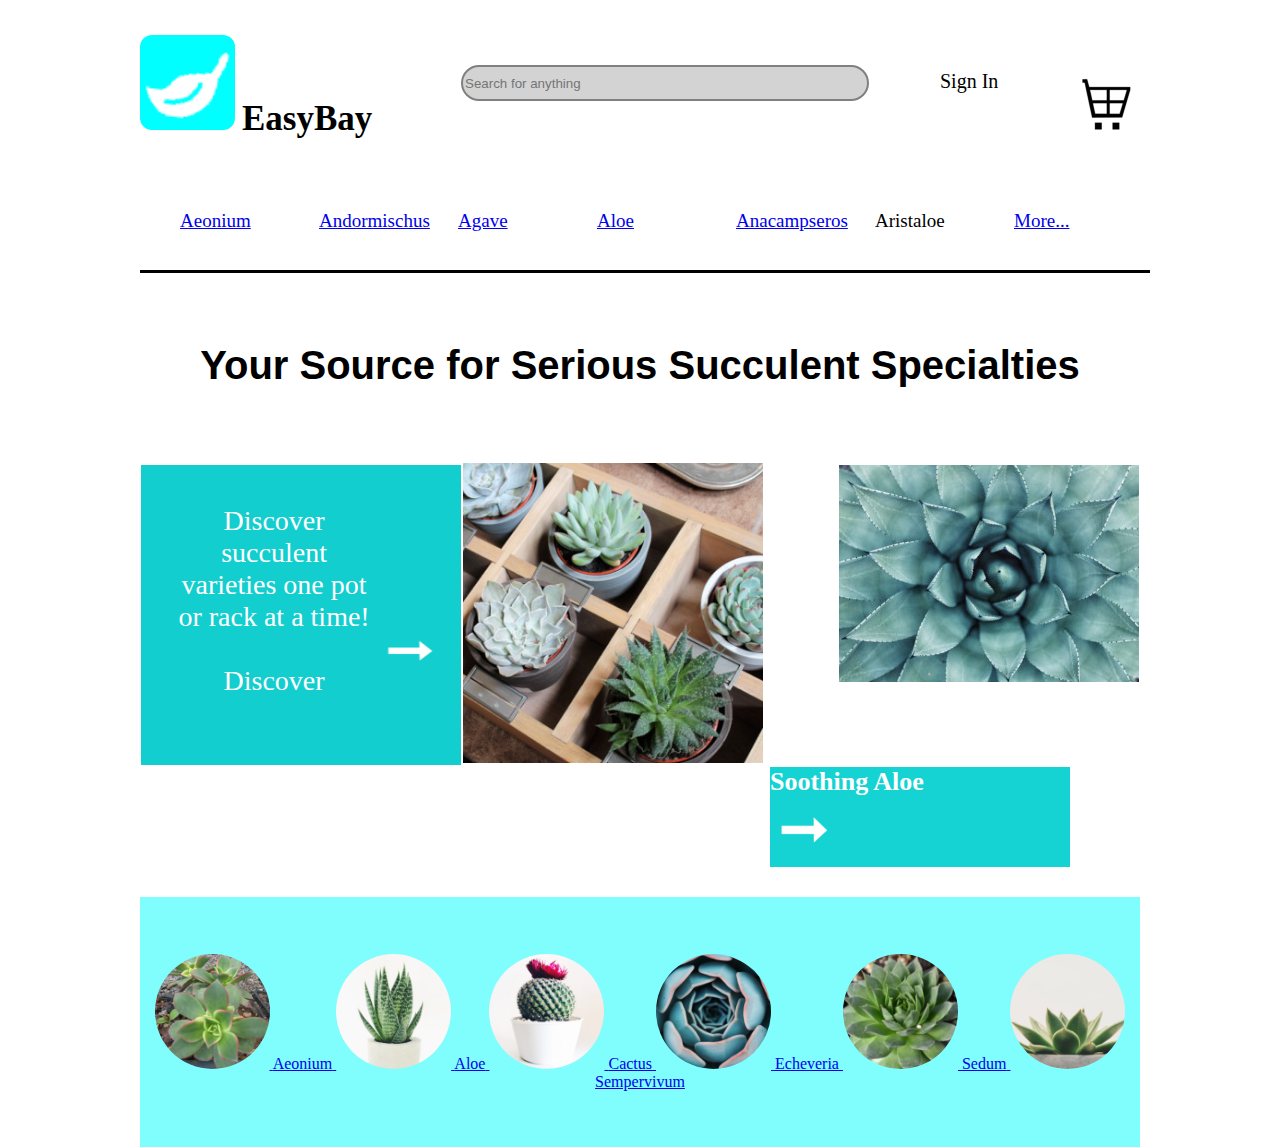
<file: Succulents/index.html>
<!DOCTYPE html>
<html lang="en">

<head>
    <meta charset="UTF-8">
    <meta http-equiv="X-UA-Compatible" content="IE=edge">
    <meta name="viewport" content="width=device-width, initial-scale=1.0">
    <title>Succulents</title>
    <link rel="stylesheet" href="style.css">

</head>

<body>
    <div class="flexbox-container">
        <div class="item1">
            <img src="./assets/leaf.png" alt="leaf">
            <h1 class="nav-title"> EasyBay </h1>
        </div>
        <div class="item2">
            <input type="text" name="Search for anything" placeholder="Search for anything" class="Search for anything">
        </div>
        <div class="item3">
            <a href="#">
                <img src="./assets/cart-dark.png" onClick="alert('Your cart is empty!')" alt="cart"> Sign In </a>
        </div>
        <div class="item4">

            <ul class="nav-links">
                <li><a href="#">Aeonium</a></li>
                <li><a href="#">Andormischus</a></li>
                <li><a href="#">Agave</a></li>
                <li><a href="#">Aloe</a></li>
                <li><a href="#">Anacampseros</a></li>
                <li><a href="#"></a>Aristaloe</li>
                <li><a href="#">More...</a></li>
            </ul>
        </div>
        <div class="item5">
            <h1 class="header">Your Source for Serious Succulent Specialties</h1>
        </div>

        <div class="item6">
            <p>Discover succulent varieties one pot or rack at a time!<br>

                <br>Discover
            </p>
            <img src="./assets/arrow-light.png" alt="arrow">
        </div>
        <div class="item7">
            <img id="img1" onmouseover="setNewImage(this)" onmouseout="setOldImage(this)" src="./assets/succulents-1.jpg" alt="img1">
        
        </div>
        <div class="item8">
            <img src="./assets/aloe-m.jpg" alt="aloe">
        </div>
        <div class="item9">
            <h1>Soothing Aloe</h1>
            <img src="./assets/arrow-light.png" alt="arrow">
        </div>
        <div class="flexbox-container2">
            <div class="item10">
                <a href="#">
                    <img src="./assets/aeonium-s.jpg" alt="life">
                    <span class="succulent">Aeonium</span>
                </a>
                <a href="#">
                    <img src="./assets/aloe-s.jpg" alt="aloe">
                    <span class="succulent">Aloe</span>
                </a>
                <a href="#">
                    <img src="./assets/cactus-s.jpg" alt="cactus">
                    <span class="succulent">Cactus</span>
                </a>
                <a href="#">
                    <img src="./assets/echeveria-s.jpg" alt="love">
                    <span class="succulent">Echeveria</span>
                    </a>
                
                <a href="#">
                    <img src="./assets/sedum-s.jpg" alt="flower">
                    <span class="succulent">Sedum</span>
                </a>
                <a href="#">
                    <img src="./assets/sempervivum-s.jpg" alt="sun">
                    <span class="succulent">Sempervivum</span>
                </a>
            </div>
        </div>













































<script src="script.js"></script>

</body>

</html>
</file>
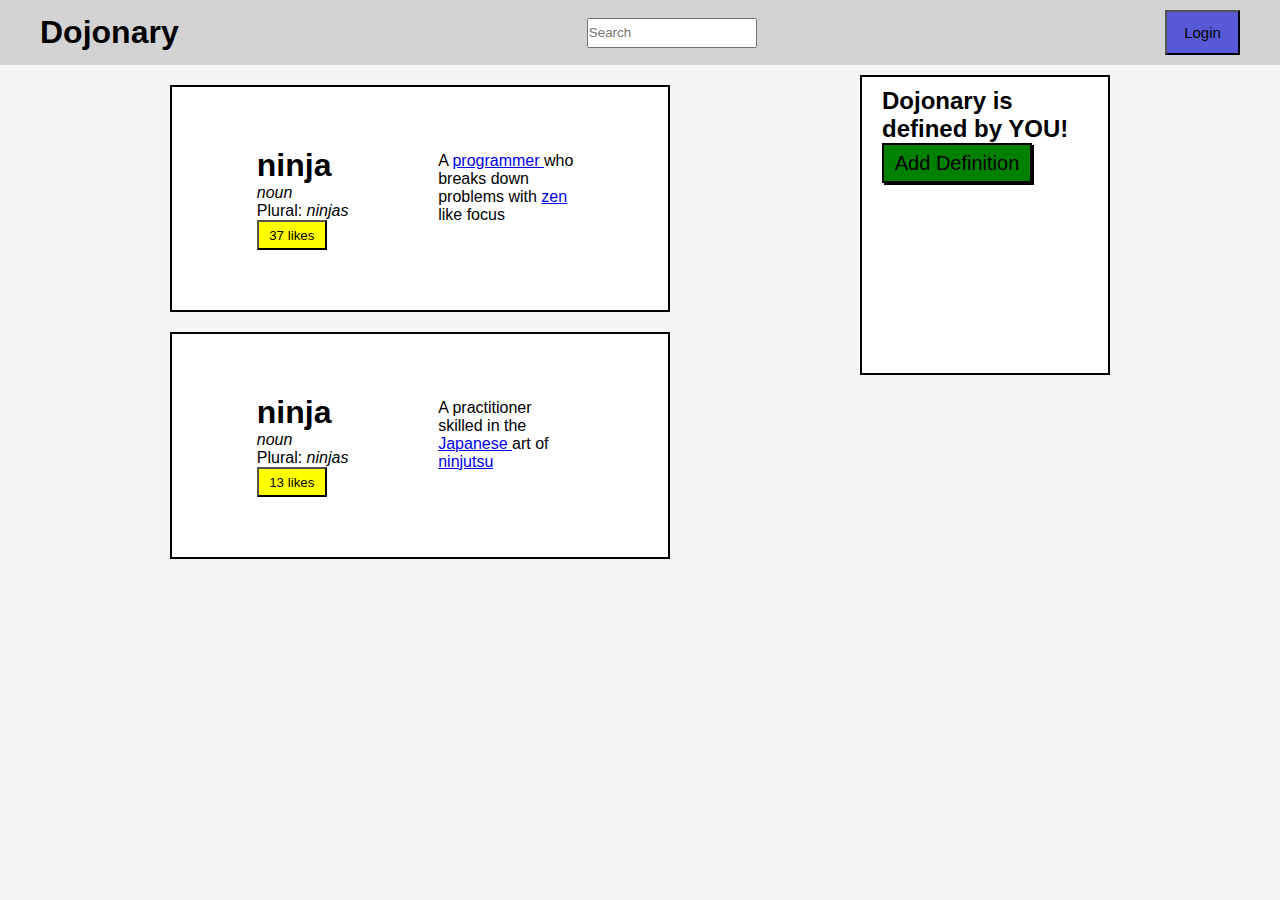
<file: Button Clicker/ButtonClicker.html>
<!DOCTYPE html>
<html lang="en">

<head>
    <meta charset="UTF-8">
    <meta http-equiv="X-UA-Compatible" content="IE=edge">
    <meta name="viewport" content="width=device-width, initial-scale=1.0">
    <title>Button Clicker</title>
    <link rel="stylesheet" href="ButtonClicker.css">
    <script src="./script.js" defer></script>


</head>

<body>
    
    <div class="nav-bar">
        
        <h1 class="title">Dojonary</h1>
        <input type="text" name="search" placeholder="Search" class="search">
        <button class="btn-login" onclick="login(this)">Login</button>
    </div>


    <div class="container">
        
        <div class="box-definition2"> <!--left-->
            <div class="text2">
                <div>
                    <h1>ninja</h1>
                    <p><em>noun</em></p>
                    <p>Plural: <em>ninjas</em></p>
                    <button class="btn-like" onclick="message()">37 likes</button>
                </div>
                <div>
                    <p class="definition-text">A <a href="#"> programmer </a> who breaks down problems with <a href="#"> zen
                    </a> like focus </p>
                </div>
            </div> 
            <div class="text2">
                <div>
                    <h1>ninja</h1>
                    <p><em>noun</em></p>
                    <p>Plural: <em>ninjas</em></p>
                    <button class="btn-like" onclick="message()">13 likes</button>
                </div>
                <div>
                    <p class="definition-text">A practitioner skilled in the <a href="#">Japanese </a> art of <a href="#">
                     ninjutsu </a></p>
                </div>
            </div>

        </div>

            
        
      
        <div class="flex-1"> <!--right-->
            <div class="box">
                <h2>Dojonary is defined by YOU!</h2>
                <button class="btn-add" onclick="hide(this)">Add Definition</button>
            </div>
        </div>


    </div>




        



    
    
    





    
</body>

</html>
</file>
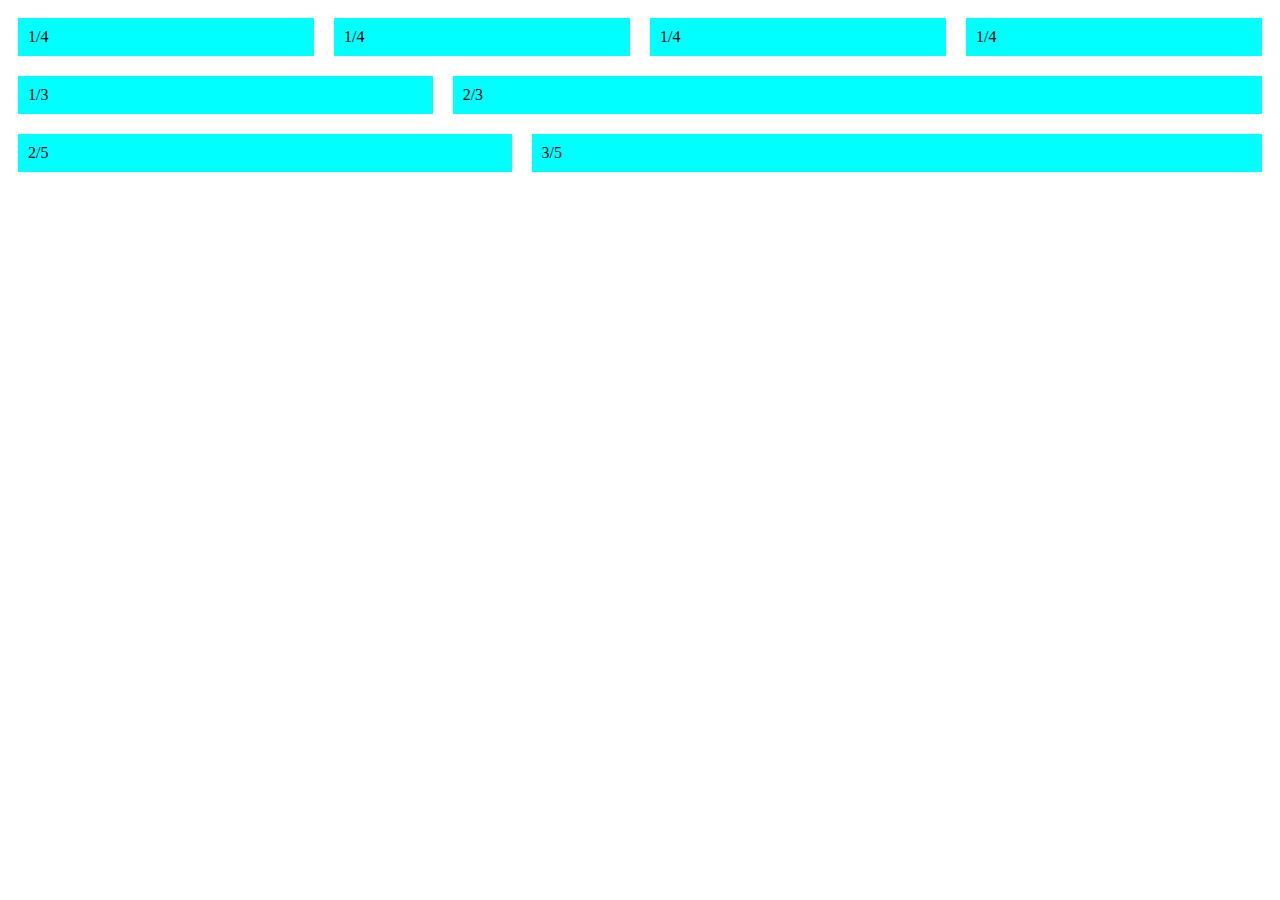
<file: Flexible Columns/Flexible.html>
<!DOCTYPE html>
<html lang="en">
<head>
    <meta charset="UTF-8">
    <meta http-equiv="X-UA-Compatible" content="IE=edge">
    <meta name="viewport" content="width=device-width, initial-scale=1.0">
    <title>Flexible Columns</title>
    <link rel="stylesheet" href="Flexible.css">
</head>
<body>
    <div class="row">
        <div class="col">1/4</div>
        <div class="col">1/4</div>
        <div class="col">1/4</div>
        <div class="col">1/4</div>
        </div>
    <div class="row">
        <div class="col">1/3</div>
        <div class="col-2">2/3</div>
        </div>
    <div class="row">
        <div class="col-2">2/5</div>
        <div class="col-3">3/5</div>
        </div>

</body>
</html>
</file>
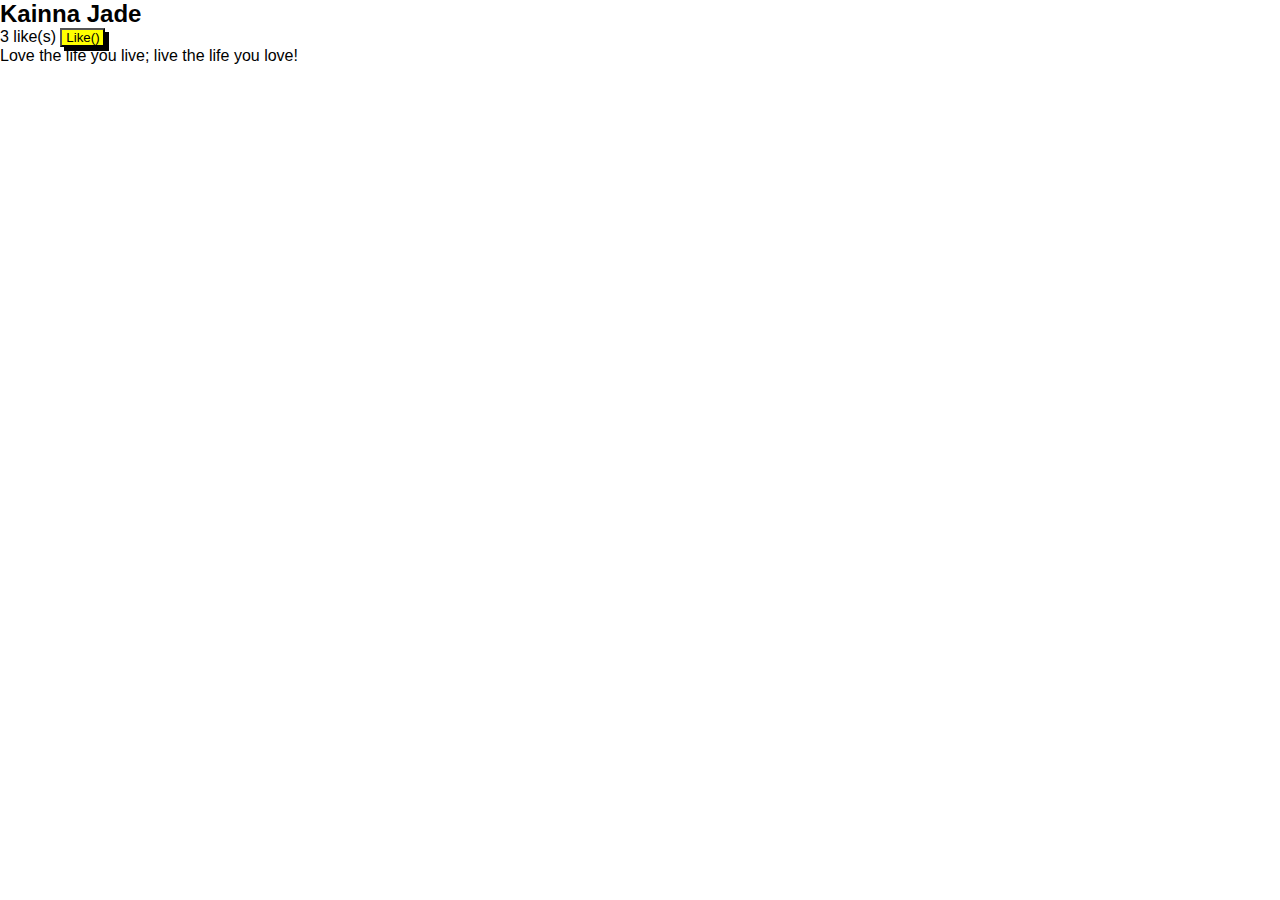
<file: Likes/likes.html>
<!DOCTYPE html>
<html lang="en">

<head>
    <meta charset="UTF-8">
    <meta http-equiv="X-UA-Compatible" content="IE=edge">
    <meta name="viewport" content="width=device-width, initial-scale=1.0">
    <title>Likes</title>
    <link rel="stylesheet" href="likes.css">
</head>

<body>
    <div class="post">
        <div class="top line">
            <h2>Kainna Jade</h2>
            <div class="likes">
                <span id="post1">3 like(s)</span>
                <button class="like-btn">Like()</button>
            </div>
        </div>
        <p>Love the life you live; live the life you love!</p>
    </div>

    </div>
    <script src="script.js"></script>
</body>

</html>
</file>
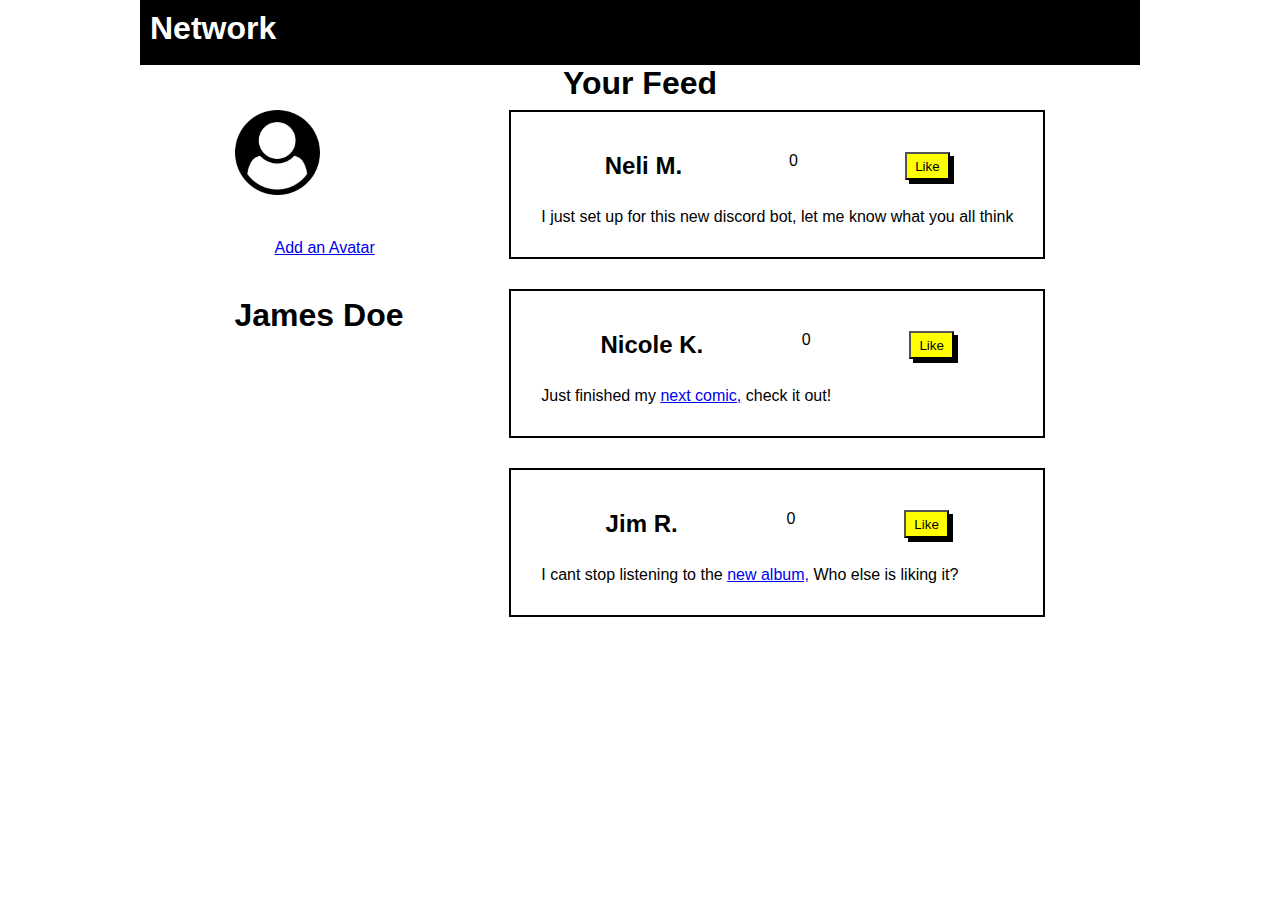
<file: Likes/network.html>
<!DOCTYPE html>
<html lang="en">

<head>
    <meta charset="UTF-8">
    <meta http-equiv="X-UA-Compatible" content="IE=edge">
    <meta name="viewport" content="width=device-width, initial-scale=1.0">
    <title>Likes</title>
    <link rel="stylesheet" href="likes.css">


</head>

<body>
    
    <div class="container">
        <h1 class="network">Network</h1>
        <h1 id="your-feed">Your Feed</h1>
        <div class="flex">
            <div class="profile">
                <img src="./images/user-circle.png" alt="">
                <a href="#">Add an Avatar</a>
                <h1>James Doe</h1>
                
            </div>
            <div class="rightcolumn">
                <div class="box1">
                    <div class="top-line">
                        <h2>Neli M.</h2>
                        <span id="post1">0</span>
                        <button class="like-btn" onClick="like1()">Like</button>
                    </div><br>
                    <p> I just set up for this new discord bot, let me know what you all think</p>
                </div>
                <div class="box2">
                    <div class="top-line">
                        <h2>Nicole K.</h2>
                        <span id="post2">0</span>
                        <button class="like-btn" onClick="like2()">Like</button>
                    </div><br>
                    <p>Just finished my <a href="#">next comic,</a> check it out! </p>
                </div>
                <div class="box3">
                    <div class="top-line">
                        <h2>Jim R.</h2>
                        <span id="post3">0</span>
                        <button class="like-btn" onClick="like3()">Like</button>
                    </div><br>
                    <p>I cant stop listening to the <a href="#">new album,</a> Who else is liking it? </p>
                </div>
        </div>

    </div>
    <!-- <div class="your feed">

    </div>
        <div class="leftcolumn">
            <div class="profilebox">
            </div>
        </div>
        <div class="rightcolumn">
            <div class="box1">
                <div class="top-line">
                    <h2>Neli M.</h2>
                    <span>9</span>
                    <button class="like-btn" onClick="like1()">Like</button>
                </div>
                <p> I just set up for this new discord bot, let me know what you all think</p>
            </div>
            <div class="box2">
                <div class="top-line">
                    <h2>Nicole K.</h2>
                    <span>12</span>
                    <button class="like-btn" onClick="like2()">Like</button>
                </div>
                <p>Just finished my <a href="#">next comic,</a>check it out!</p>
            </div>
            <div class="box3">
                <div class="top-line">
                    <h2>Jim R.</h2>
                    <span>9</span>
                    <button class="like-btn" onClick="like3()">Like</button>
                </div>
                <p>I cant stop listening to the <a href="#">new album</a>Who else is liking it?</p>
            </div>
        </div>
    </div>
    </div>
    </div>
    </div>
    </div>
    </div>
    </div>
    </div>

    </div>-->
    <script src="script.js"></script> 
 </body>

</html>
</file>
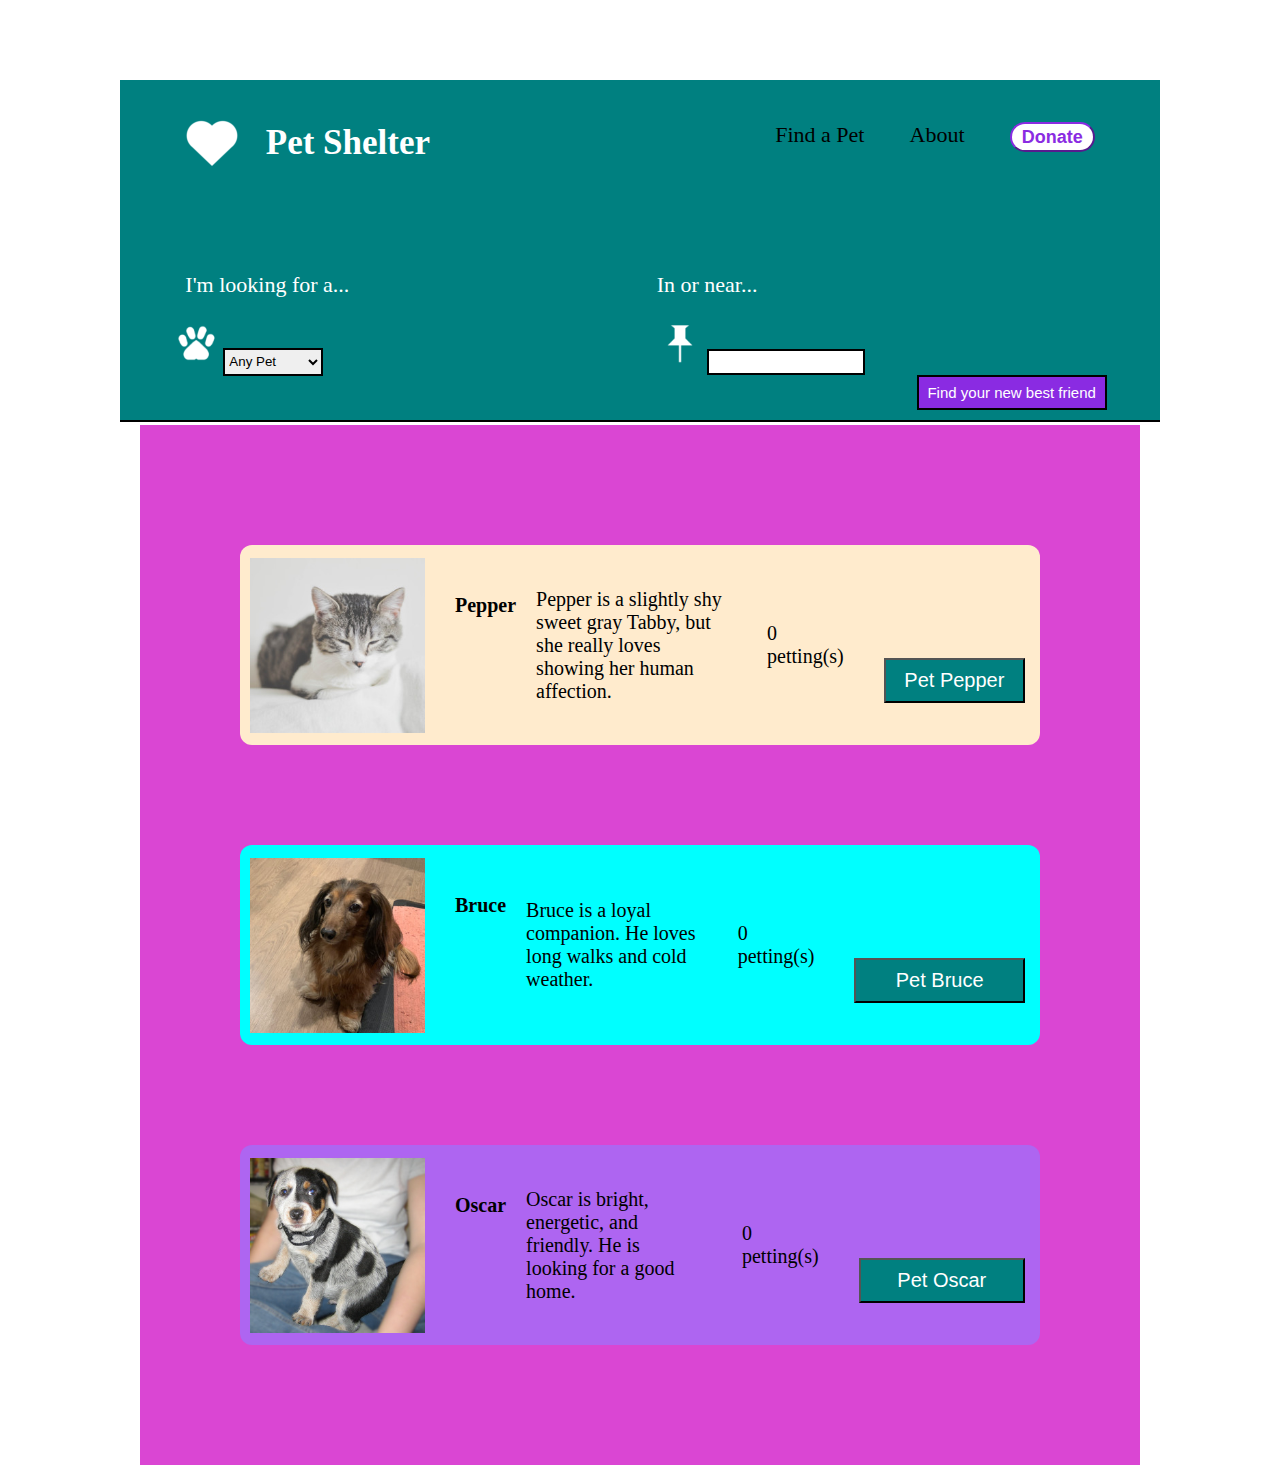
<file: Pet Shelter/shelter.html>
<!DOCTYPE html>
<html lang="en">

<head>
    <meta charset="UTF-8">
    <meta http-equiv="X-UA-Compatible" content="IE=edge">
    <meta name="viewport" content="width=device-width, initial-scale=1.0">
    <title>Pet Shelter</title>
    <link rel="stylesheet" href="style.css">
</head>

<body>
    <div id="flexbox-container">
        <div class="item1">
            <img src="./assets 2/heart-light.png" alt="heart">
            <h1 class="nav-title"> Pet Shelter </h1>
        </div>

        <div class="item2">
            <ul class="nav-links">
                <li><a href="#">Find a Pet</a></li>
                <li><a href="#">About</a></li>
                <li><button class="btn">Donate</button></li>
            </ul>
        </div>

        <div class="item3">
            <p>I'm looking for a...</p>
            <img src="./assets 2/paw-light.png" alt="paw">
            <select name="Any Pet" onChange="convert(this)">
                <option>Any Pet</option>
                <option>Cat</option>
                <option>Dog</option>
            </select>

        </div>

        <div class="item4">
            <p>In or near...</p>
            <img src="./assets 2/pin-light.png" alt="pin">
            <input type="text" name="City or Zip Code" class="City or Zip Code">
            <br>
            <button class="btn" onClick="Find(this)">Find your new best friend</button>
        </div>

        <div id="flexbox-container2">
            <div class="item5">
                <img src="./assets 2/pepper.jpg" alt="pepper">
                <h1>Pepper</h1>
                <p>Pepper is a slightly shy sweet gray Tabby, but she really loves showing her human affection.</p>
                <span id="post1">0 petting(s)</span>
                <br>
                <button class="like-btn" onClick="like1()">Pet Pepper</button>

            </div>
            <div class="item6">
                <img src="./assets 2/bruce.jpg" alt="bruce">
                <h1>Bruce</h1>
                <p>Bruce is a loyal companion. He loves long walks and cold weather.</p>
                <br>
                <span id="post2">0 petting(s)</span>
                <button class="like-btn" onClick="like1()">Pet Bruce</button>
            </div>

            <div class="item7">
                <img src="./assets 2/oscar.jpg" alt="oscar">
                <h1>Oscar</h1>
                <p>Oscar is bright, energetic, and friendly. He is looking for a good home.</p>
                <br>
                <span id="post3">0 petting(s)</span>
                <button class="like-btn" onClick="like1()">Pet Oscar</button>
            </div>
        </div>
    </div>












    </div>



    <script src="script.js"></script>

</body>

</html>
</file>
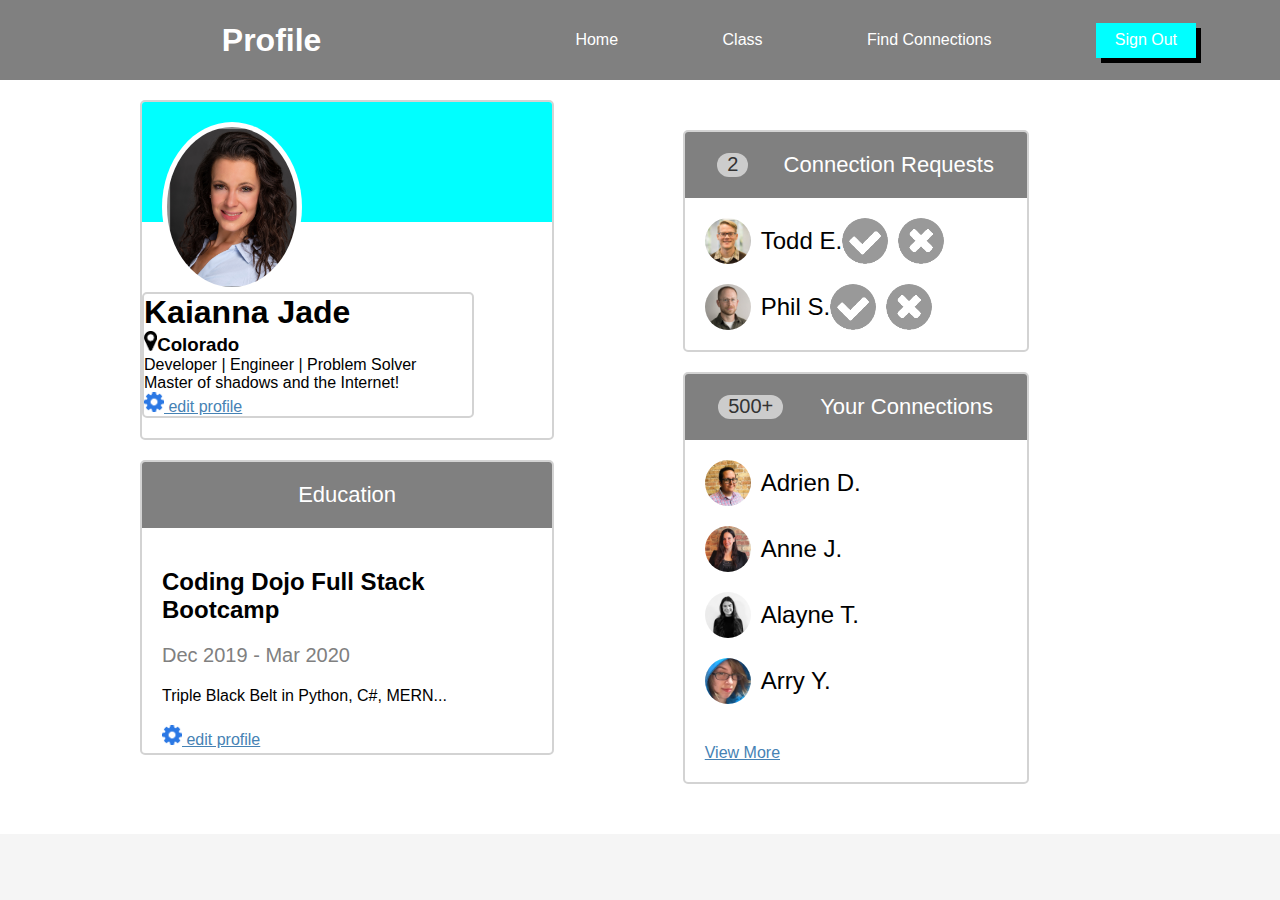
<file: Profile Page/Profile.html>
<!DOCTYPE html>
<html lang="en">

<head>
    <meta charset="UTF-8">
    <meta http-equiv="X-UA-Compatible" content="IE=edge">
    <meta name="viewport" content="width=device-width, initial-scale=1.0">
    <title>Profile Page</title>
    <link rel="stylesheet" href="Profile.css">
    <link rel="preconnect" href="https://fonts.gstatic.com">
    <link href="https://fonts.googleapis.css2?family=Roboto&display=swap" rel="stylesheet">

</head>

<body>
    <div class="top">
        <div class="nav">
            <h1 class="nav-title">Profile</h1>
            <ul class="nav-links">
                <li><a href="#">Home</a></li>
                <li><a href="#">Class</a></li>
                <li><a href="#">Find Connections</a></li>
                <li><button class="btn">Sign Out</button></li>
            </ul>
        </div>
        <div class="container">
            <div class="row">
                <!--left column-->
                <div class="user-card">
                    <div class="card-header">
                        <img src="images/Kaianna.png" alt="empress" class="avatar-m">
                    </div>
                    <div class="card body">
                        <h1> Kaianna Jade </h1>
                        <h3>
                            <img src="images/map-marker.png" alt="pin" class="icon-s">Colorado
                        </h3>
                        <p> Developer | Engineer | Problem Solver <br>
                            Master of shadows and the Internet! </p>
                        <p>
                            <a href="#">
                                <img src="images/gear.png" alt="gear" class="icon-s">
                                edit profile
                            </a>
                        </p>
                    </div>
                </div>

                <div class="card">
                    <div class="header">
                        Education
                    </div>
                    <div class="card-body">
                        <h2>Coding Dojo Full Stack Bootcamp</h2>
                        <p class="dates">Dec 2019 - Mar 2020</p>
                        <p> Triple Black Belt in Python, C#, MERN... </p>
                        <p>
                            <a href="#">
                                <img src="images/gear.png" alt="gear" class="icon-s">
                                edit profile
                            </a>
                        </p>

                    </div>
                </div>
            </div>


            <!--right column-->
            <div class="col">
                <div class="card">
                    <div class="header">
                        <span class="connections">2</span>
                        Connection Requests
                    </div>

                    <div class="user-line">
                        <span class="start">

                            <img src="images/todd-s.jpg" alt="todd" class="avatar-s">
                            <span>Todd E.</span>

                            <span class="end">

                                <img src="images/accept-circle.png" alt="accept" class="avatar-s">
                                <img src="images/close-circle.png" alt="decline" class="avatar-s">
                            </span>
                    </div>
                    <div class="user-line">
                        <span class="start">
                            <img src="images/phil-s.jpg" alt="phil" class="avatar-s">
                            <span>Phil S.</span>

                            <span class="end">

                                <img src="images/accept-circle.png" alt="accept" class="avatar-s">
                                <img src="images/close-circle.png" alt="decline" class="avatar-s">
                            </span>
                        </span>
                    </div>
                </div>
                <div class="card">
                    <div class="header">
                        <span class="connections">500+</span>
                        Your Connections
                    </div>
                    <div class="user-line">
                        <span class="start">
                            <img src="images/adrien-s.jpg" alt="Adrien" class="avatar-s">
                            <span>Adrien D.</span>
                        </span>
                    </div>
                    <div class="user-line">
                        <span class="start">
                            <img src="images/anne-s.jpg" alt="Anne" class="avatar-s">
                            <span>Anne J.</span>
                        </span>
                    </div>
                    <div class="user-line">
                        <span class="start">
                            <img src="images/alayne-s.jpg" alt="Alayne" class="avatar-s">
                            <span>Alayne T.</span>
                        </span>
                    </div>
                    <div class="user-line">
                        <span class="start">
                            <img src="images/jane-m.jpg" alt="arry" class="avatar-s">
                            <span>Arry Y.</span>
                        </span>
                    </div>
                    <div class="footer">
                        <a href="#">View More</a>

                    </div>

                    </span>
                </div>
            </div>
        </div>
    </div>
    </div>








</body>

</html>
</file>
<file: Succulents/style.css>
* {
    margin: 0 auto;
    padding: 0 auto;

}

.flexbox-container {
    width: 1000px;
    height: 700px;
    background-color:white;
    display:flex;
    flex-direction: row;
    flex-wrap: wrap;
    justify-content:flex-start;
    align-items:center;

}
.item1 {
    width: 250px;
    height: 100px;
    background-color: white;
    
}
.item1 img {
    width: 95px;
    background-color: aqua;
    color: white;
    border-radius: 12px;
}
.item1 h1 {
    color: black;
    font-size: 35px;
    display: inline;
    padding-left: 3px;
    

}
.item2 {
    width: 550px;
    height: 100px;
    background-color:white;
    text-align: center;
    
}
.item2 input {
    width: 400px;
    height: 30px;
    background-color: lightgray;
    border: 2px solid gray;
    border-radius: 22px;
    margin-top: 30px;
}
.item3 {
    width: 200px;
    height: 100px;
    background-color: white;
    color: black;
    margin-top: 70px;
    
    

}
.item3 a {
    list-style-type: none;
    font-size: 20px;
    color: black;
    text-decoration:none;
    text-align: center;
    margin-right: 40px;
    width: 70px;
    height:30px;
}
.item3 img {
    text-align: right;
    margin-right: 0px;
    float: right;
    margin-bottom: 70px;

}
.item4 {
    background-color: white;
    display:flex;
    flex-direction: row;
    justify-content: space-evenly;
    align-items: baseline;
    border-bottom: 3px solid black;
    margin-bottom: 40px;

}
.item4 ul {
    width: 970px;
    height: 100px;
}
.item4 li {
    width: 135px;
    height: 100px;
    display: inline-block;
    margin-top:40px;
    list-style-type: none;
    font-size: 19px;
    color: black;
    text-decoration-line: none;
    
}
.item5 {
    width: 1000px;
    height: 100px;
    background-color: white;
    padding-bottom: 50px;

}
.item5 h1 {
    text-align: center;
    margin-top: 30px;
    font-family:Arial, Helvetica, sans-serif;
    font-size: 40px;

}
.item6 {
    width: 300px;
    height: 300px;
    background-color: rgb(18, 206, 206);
    display: flex;
    flex-direction: row;
    padding-right: 20px;
}
.item6 p {
    color: white;
    font-size: 28px;
    text-align: center;
    width: 333px;
    margin-top: 40px;
    margin-left:30px;
}

.item6 img{
    width: 100px;
    height: 50px;
    margin-top: 160px;
    margin-right: 2px;
    
}
.item7 img{
    width: 300px;
    height: 300px;
    padding-right: 20px;
}
.item8 {
    width: 300px;
    height: 300px;
    margin-left: 55px;
    overflow: hidden;


}
.item9 {
    width: 300px;
    height: 100px;
    color: white;
    background-color: rgb(21, 211, 211);
    text-align: left;
    font-size: 13px;
    margin-inline-end: 70px;
    margin-bottom: 30px;
}

.flexbox-container2 {
    width: 1000px;
    height: 250px;
    display: flex;
    flex-direction: row;
    justify-content: space-evenly;
    align-items: center;
    background-color: rgb(128, 253, 253);
    text-align: center;
}

.item10 img  {
    width: 115px;
    height: 115px;
    border-radius: 50%;
    text-align:center;
}
.succulent {
    font-size: 1 em;
    text-align-last: center;
    justify-content: space-evenly;
    text-decoration: none;

}
</file>
<file: Button Clicker/ButtonClicker.css>
*{
    margin:0;
    padding:0;
    box-sizing: border-box;
    
}
body {
    font-family: 'roboto', sans-serif;
    background-color: whitesmoke;

}
.container {
    height: auto;
    display: flex;
    justify-content: space-evenly;
}
   
.nav-bar{
        background-color: lightgray;
        align-items: center;
        display: flex;
        justify-content: space-between;
        padding: 10px 40px;

    

}
.search {
    width: 170px;
    height: 30px
}
.btn-login {
    height: 45px;
    background-color: rgb(89, 89, 215);
    width: 75px;
    box-shadow: 22px solid black;
    font-size: 15px;
}

 .box-definition1 {
    display: flex;
    height: 270px;
    border: 2px solid black;
    width: 500px;
    margin: 27px;
    

}

.text1 {
    width: 140px;
    margin: 5px;
    height: 30px;
    ;


}

.btn-like {
    width: 70px;
    height: 30px;
    background-color: yellow;
    box-shadow: 10px  10px solid black;

}
.definition-text {
    width: 140px;
    margin: 5px;
    height:30px;
}
.ninjatext{
    width: 140px;
    margin: 5px;
    height: 30px;
    
}

.text2 {
    border: 2px solid black;
    width: 500px;
    margin: 20px;
    background-color:white;
    display: flex;
    justify-content: space-evenly;
    padding-top: 60px;
    padding-bottom: 60px;
    
    }

.flex-1 {
    border: 2px solid black;
    height: 300px;
    width: 250px;
    margin: 10px 20px;
    padding: 10px 20px;
    background-color: white;

}



.btn-add {
    height: 40px;
    width: 150px;
    background-color: green;
    box-shadow: 2px 2px black;
    border: 2px solid black;
    font-size: 20px;
    
    
}
</file>
<file: Flexible Columns/Flexible.css>
.row {
    display: flex;

}
.col, .col-2, .col-3 {
    margin: 10px;
    padding: 10px;
    background-color: aqua;
    flex: 1;
}
.col-2 {
    flex: 2;
}
.col-3 {
    flex: 3;

}
</file>
<file: Likes/likes.css>
*{
    margin: 0;
    padding: 0;

}
body{ 
    font-family: Arial, sans-serif
}
.container{
    width: 1000px;
    height: 600px;
    margin: 0 auto;
    
}

.network {
    background-color: black;
    color: white;
    height: 45px;
    padding: 10px 10px;
    

}

#your-feed {
    text-align: center;
    height: 45px;
} 

.flex {
    display: flex;
    justify-content:space-evenly;
    text-align: left;

    
}

.profile img {
    width: 85px;
    

}
.profile a {
    display: block;
    padding: 40px;
    text-align: left;
    ;
    


}
.rightcolumn {
    

}
.box1 {
    padding: 30px;
    margin-bottom: 30px;
    height: 85px;
    border: 2px solid black;

}
.top-line {
    display: flex;
    justify-content:space-around;
    margin: 10px 10px;
}
.like-btn {
    background-color: yellow;
    box-shadow: 4px 4px black;
    width: 45px;

}

.box2 {
    padding: 30px;
    margin-bottom: 30px;
    height: 85px;
    border: 2px solid black;

}

.box3 {
    padding: 30px;
    margin-bottom: 30px;;
    height: 85px;
    border: 2px solid black;
</file>
<file: Pet Shelter/style.css>
/*CONTAINER*/
#flexbox-container {
    width: 1000px;
    height: 300px;
    padding: 20px;
    background-color: teal;
    margin: 80px auto;
    display: flex;
    flex-direction:row;
    flex-wrap: wrap;
    justify-content: space-evenly;
    align-items: center;
    border-bottom: 2px solid black;
    

}
.item {
    justify-content: space-between;
}
.item1 {
height: 150px;
width: 450px;
color: white;
background-color: teal;
flex-grow: 1;

}
.item1 h1 {
    float: right;
    margin-right: 250px;
    font-size: 35px;
}
.item1 img {
    margin-left: 40px;
    margin-top: 10px;
}
.item2 {
    height: 150px;
    width: 450px;
    background-color: teal;
    margin-left: 10px;
}
  .item2 .nav-links {
    display: flex;
    justify-content: space-evenly;
    list-style-type: none;
    color: black;
    font-size: 22px;
    
}
.nav-links a  {
    color: black;
    text-decoration-line: none;
}
 .nav-links .btn{
    background-color: white;
    color: blueviolet;
    border-radius: 50px;
    font-weight: bold;
    font-size: 18px;
    border-color:  blueviolet;
    width: 85px;
    height: 30px;

}
.item3 {
    background-color: teal;
    color: white;
    height: 150px;
    width: 450px;
}
.item3 img {
    width: 46px;
    height: 46px;
}
.item3 p {
    font-size: 22px;
    margin-left: 12px;

}
.item3 select {
    width: 100px;
    height: 28px;
    border: 2px solid black;
    
    
}
.item4 {
    background-color: teal;
    height: 150px;
    width: 450px;
}
.item4 p {
    font-size: 22px;
    color: white
}
.item4 input {
    border: 2px solid black;
    width: 150px;
    height: 20px;
}
.item4 img {
    width: 46px;
    height: 46px;
}
.item4 button {
    float: right;
    width: 190px;
    height: 35px;
    background-color: blueviolet;
    color: white;
    border: 2px solid black;
    box-shadow: 4px solid black;
    font-size: 15px;
    
}
#flexbox-container2 {
    width: 1000px;
    height: 1000px;
    padding: 20px;
    background-color: rgb(218, 70, 211);
    margin: 25px auto;
    display: flex;
    flex-direction: column;
    justify-content: space-evenly;
    align-items: center;


}
.item5 {
    background-color: blanchedalmond;
    height: 200px;
    width: 800px;
    border-radius: 12px;
    margin: 0 auto;
    display:flex;
    justify-content: space-evenly;
    align-items: center;
    
}
.item5 img {
    width: 175px;
    height: 175px;
    margin: 10px;
}
.item5 h1 {
    font-size: 20px;
    margin: 20px;
    margin-bottom: 100px;
    margin-left: 10px auto;


}
.item5 p {
    font-size: 20px;
    margin-right: 40px;
}
.item5 span {
    margin-right: 40px;
    font-size: 20px;
}
.item5 button {
    width: 500px;
    height: 45px;
    margin-top: 70px;
    margin-right: 15px;
    background-color: teal;
    color: white;
    border: 2 px solid black;
    box-shadow: 4px solid black;
    font-size: 20px;
}



.item6 {
    background-color: aqua;
    height: 200px;
    width: 800px;
    border-radius: 12px;
    margin: 0 auto;
    display: flex;
    justify-content: space-evenly;
    align-items: center;
}
.item6 img{
    width: 175px;
    height: 175px;
    margin: 10px;
}
.item6 h1 {
    font-size:  20px;
    margin: 20px;
    margin-bottom: 100px;
    margin-left:10px auto ;
}
.item6 p {
    font-size: 20px;
    margin-right: 40px;
}
.item6 span {
    margin-right: 40px;
    font-size: 20px;
}
.item6 button {
    width: 500px;
    height: 45px;
    margin-top: 70px;
    margin-right: 15px;
    background-color: teal;
    color: white;
    border: 2 px solid black;
    box-shadow: 4px solid black;
    font-size: 20px;
}


.item7 {
    background-color:rgb(174, 101, 241);
    height: 200px;
    width: 800px; 
    border-radius: 12px; 
    margin: 0 auto; 
    display:flex;
    justify-content: space-evenly;  
    align-items: center;
}
.item7 img {
    height: 175px;
    width: 175px;
    margin: 10px;
}
.item7 h1 {
    font-size:  20px;
    margin-left:10px auto ;
    margin: 20px;
    margin-bottom: 100px;
    
}
.item7 p {
    font-size: 20px;
    margin-right: 40px;

}
.item7 span {
    margin-right: 40px;
    font-size: 20px;
}
.item7 button {
    width: 500px;
    height: 45px;
    margin-top: 70px;
    margin-right: 15px;
    background-color: teal;
    color: white;
    border: 2 px solid black;
    box-shadow: 4px solid black;
    font-size: 20px;
}
</file>
<file: Profile Page/Profile.css>
* {
    margin: 0;
    padding: 0;

}


body {
    font-family: 'roboto', sans-serif;
    background-color: whitesmoke;
}
.top{
    background-color: white;
}
.nav {
    background-color:gray;
    color: white;
    height: 80px;
    display: flex;
    align-items: center;
    justify-content:space-evenly;
    width: 1450px;


}

.nav-links {
    width: 50%;
    display: flex;
    align-items: center;
    list-style-type: none;
    justify-content: space-around;

}

.nav a {
    color: white;
    text-decoration: none;


}

.nav-title {
    margin-left: 20px;

}

.btn {
    height: 35px;
    width: 100px;
    background-color: aqua;
    color: white;
    border: none;
    font-size: 16px;
    box-shadow: 5px 5px black;

}
.container {
    width: 1000px;
    margin: 0 auto;
    display: flex;
    
    justify-content: space-between;

}
.row {
    width: 60%;
    
    
}
.col {
    width: 50%;
    margin: 10px;
    padding: 20px;
    /* flex: 1; */
    
}
.col-2 {
    /* flex: 2; */
    
}

.flex-container {
    
    width: 1000px;
    margin: 0 auto;
    display: flex;
    justify-content: space-between;
    align-items: center;
}
.user-card, .card {
    width:80%;
    background-color: white;
    border: 2px solid lightgray;
    margin-top: 20px;
    margin-right: 20px;
    margin-bottom: 20px;
    border-radius: 5px;
    font-size: 1.2 rem;
    overflow: hidden;

    

}
.card-header {
    background-color: cyan;
    height: 120px;
    margin-bottom: 70px;


}
.card-body {
    padding: 20px;
    height: 185px;
}
.card-body h1,
.card-body h2,
.card-body h3,
.card-body p{
    margin: 20px 0px;
    
}


.avatar-m {
    border-radius: 50%;
    background-color: white;
    height: 160px;
    padding: 5px;
    margin-top: 20px;
    margin-left: 20px;
    margin-right: 10px;


}
.icon-s {
    height: 20px;
}

a {
    color: steelblue;
}

.header {
    background-color: gray;
    padding: 20px;
    color: white;
    font-size: 22px;
    display: flex;
    align-items: center;
    justify-content: space-around;



}
.avatar-s {
    border-radius: 50%;
    height: 46px;
    margin-right: 10px;


}
.user-line {
    display: flex;
    justify-content: space-between;
    align-items: center;
    font-size: 24px;
    margin: 20px;


}
.start, .end {
    display: flex;
    align-items: center;
    font-size: 24px;
    

}
.dates {
    font-size: 20px;
    color: gray;
}
.footer {
    padding: 20px;
    border-top: 2x solid#999;

}

.connections {
    background-color: #ccc;
    color:#333;
    border-radius: 12px;
    height: 24px;
    padding: 0 10px;
    margin-right: 10px;
    font-size: 20px;

    



}
</file>
